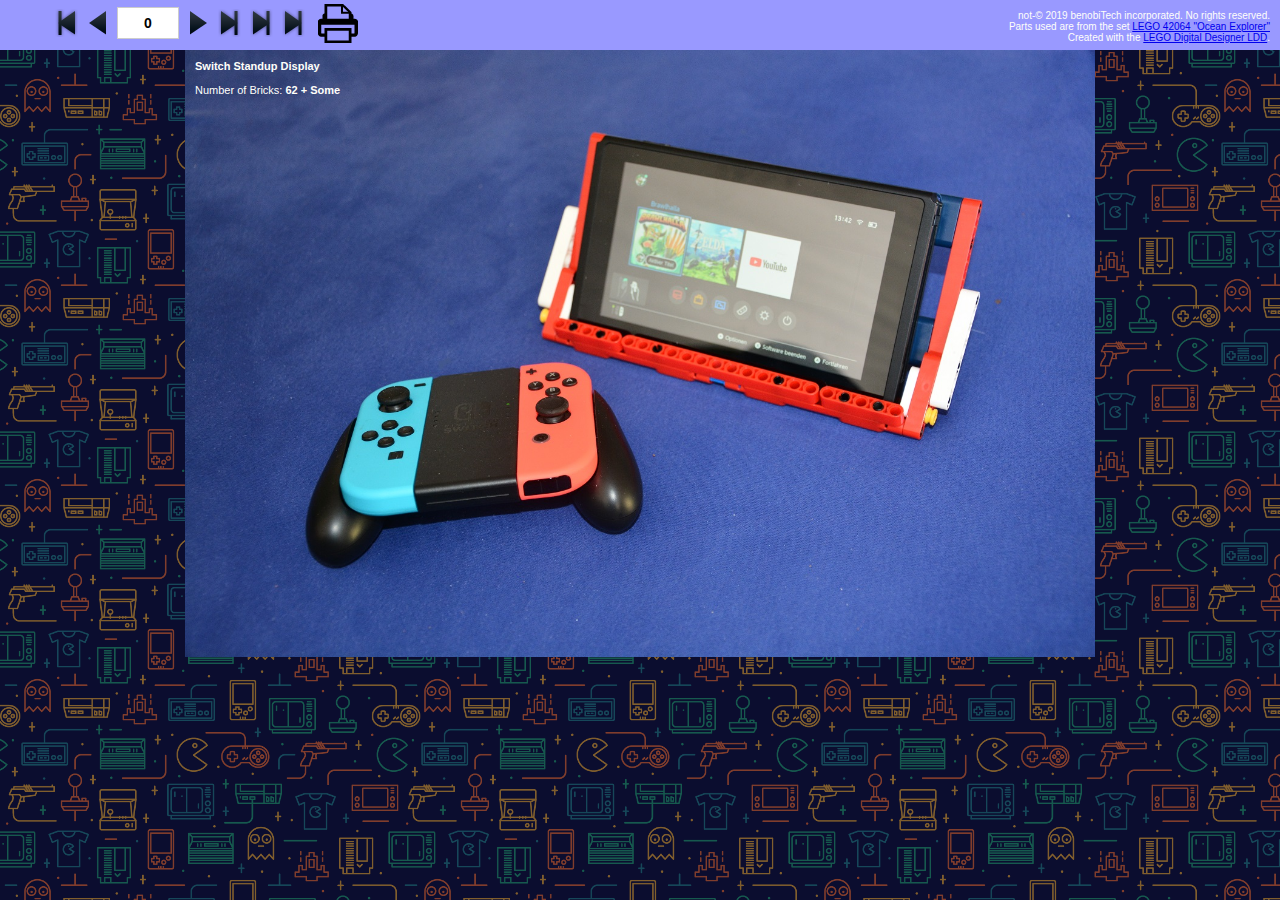
<file: index.htm>
<!DOCTYPE html PUBLIC "-//W3C//DTD XHTML 1.0 Transitional//EN" "http://www.w3.org/TR/xhtml1/DTD/xhtml1-transitional.dtd">
<!-- saved from url=(0014)about:internet -->
<html xmlns="http://www.w3.org/1999/xhtml" xml:lang="en">
	<head>
		<meta http-equiv="content-type" content="text/html; charset=utf-8" />
		<title>Switch LEGO Aufsteller</title>
		
		<style type="text/css">
			html, body
			{
				padding: 0;
				margin: 0;
			}
			
			body
			{
				background-image: url('swaufsteller/Images/background.png');
				background-repeat: repeat;
				color: #FFFFFA;
			}
		
			div
			{
			    font-family:arial,sans-serif; 
			    font-size: 11px;
			   /* color:#000000;*/
			}
			
			.header 
			{
			    width:100%;
			    background-color: #9999FF;
			    height:50px;
			}
            
            .headerPrint
			{
			    display:none;
			}
			
			.footer
			{
			    font-size:10px;
			    text-align:right;
			    width:300px;
				position: absolute;
				top: 10px;
				right: 10px;
			}
			
			.nav
			{
			    text-align:center;
			    width:300px;
				/*border: 1px solid #FFFF00;*/
				position: absolute;
				top: 0px;
				left: 50px;
			}
	
			.step
			{
			    display:none;
			}

			.stepdisplay
			{
			   position: relative;
			   display:block;
			   
			   width: 910px;
			   padding: 0;
			   margin: 0 auto;
			   /* background-color: #FF3333; */
			   background-image: url('swaufsteller/Images/semitransparent.png');
			}
			
			/* preview images have the same width as the stepdisplay. */
			.img_preview
			{
				position: absolute;
				top: 0px;
				left: 0px;
				width: 910px;
				padding: 0;
				margin: 0;
				background-image: url('swaufsteller/Images/semitransparent.png');
			}
			
			.modelParts 
			{ 
			    list-style-type:none; 
			    padding:4px 0px 0px 0px; 
			}
			
			.modelParts ul 
			{ 
			    list-style-type:none; 
			    float:left; 
			    padding:5px 0px 0px 5px; 
			    width:100px; 
			    border:1px dotted gray; 
			    margin:0px;
				background-color: #9999FF;
			   /* background-image: url('swaufsteller/Images/semitransparent.png'); */
			}
			.modelParts ul li 
			{ 
			    padding:0px; 
			    margin:0px 
			}
			.modelParts ul li img 
			{ 
			    padding:0px; 
			    height:64px; 
			    width:64px; 
			    margin-left:15px 
			}
			
			.stepTextTop p 
			{ 
			    margin:0px;
				margin-left: 10px;
				margin-top: 10px;
			    padding:0px;  
			}
			
			.stepText p
			{ 
			    margin:0px; 
			    width:30px; 
			    padding:25px 0px 0px 10px;
				font-weight: bold;
			}
            
            .biElement
            {
                float:left;
                margin:20px;
                width:280px;                
            }
            
            .stepelements
            {
				padding: 0;
				margin: 0;
                width:100%;
			    height:100%;
                overflow:auto;
				background-image: url('swaufsteller/Images/semitransparent.png');
				font-weight: bold;
            }
			
			.stepContent 
			{
				/*background-image: url('swaufsteller/Images/semitransparent.png');*/
			}
			
			#logoImg
			{
				position: absolute;
				top: 8px;
				left: 8px;
			}
	
			.modelName
			{
				position: absolute;
				top: 10px;
				left: 10px;
				float:left;
				width:300px;
				z-index: 100;
			}
		</style>

        <style type="text/css" media="print">
			body
			{
				background-image: none;
				background-color: #FFFFFF;
				color: #000000;
			}
			.stepContent {background-image:none;}
            .nav {display:none;}
			
			.stepdisplay {display:none;}
            
            .stepelements
			{
			    display:none;
			}
            
            .header
			{
			    display:none;
			}
            
            .headerPrint
			{
			    display:block;
			}
			
			.step
			{
			    display:block;
			    width:1024px;
			    height:620px;
			    page-break-after:always;
			}
            
            .biElement
            {
                width:280px;                
            }
            
        </style>

        <script language="javascript" type="text/javascript">
            
            var biCurStep=0;
			var numSteps = 35;
            
            function returnTest(e) {
                var keynum = 0;
                if (window.event) {
                    keynum = e.keyCode
                }
                else if (e.which) {
                    keynum = e.which
                }
                if (keynum == 13) 
                {
                    try {
                        biStep(parseInt(window.document.getElementById('stepNumber').value,10));
                    } 
                    catch(err) {
                        biStep(0);
                    }
                }
            }

            function biStep(step) {

                if (step>numSteps+1) step=numSteps+1;
                if (step<0) step=0;

                for (var i=0;i<numSteps+2;i++) {
                    var id='step_' + i.toString();
                    var cn='stepdisplay';
                    if (i==numSteps+1) {
                        cn='stepelements';
                        id='step_elements';
                    }
                    
                    if (i==step) {
                        window.document.getElementById('step_display').innerHTML=window.document.getElementById(id).innerHTML;
						   window.document.getElementById('step_display').className=cn;
                    }
                }
                window.document.getElementById('stepNumber').value=step.toString();
                biCurStep=step;
            }
        </script>
	</head>
	<body onload="biStep(0)">
        <div class="header"><!--<img id="logoImg" src="swaufsteller/Images/Logo.png" />--></div>
        <div class="headerPrint"><img src="swaufsteller/Images/Header_print.png" /></div>
		
        <div class="stepdisplay" id="step_display"></div>
		
        <div class="step" id="step_0">
            <div style="float:left"><img class="img_preview" src="swaufsteller/Images/preview_1.jpg" /></div>
            <div class="modelName"><span style="font-weight:bold">Switch Standup Display</span><br /><br />Number of Bricks: <span style="font-weight:bold">62 + Some</span></p></div>
            <div style="clear:both"></div>
        </div>

        <div class="step" id="step_1">
            <div class="modelName"><span style="font-weight:bold">Adjustable angle.</span></p></div>
            <div style="float:left"><img class="img_preview" src="swaufsteller/Images/preview_2.jpg" /></div>
            <div style="clear:both"></div>
        </div>

		<div class="step" id="step_2">
            <div class="modelName"><p><span style="font-weight:bold">NEW: Top bar which can be locked to hold the Switch in place even if it is facing downwards. :)</span></p></div>
            <div style="float:left"><img class="img_preview" src="swaufsteller/Images/preview_3.png" /></div>
            <div style="clear:both"></div>
        </div>
		
        <div class="step" id="step_3">
            <div style="float:left">
                <div class="stepTextTop"><p><span style="font-weight:bold">Step 1 of 19</span></p></div>
				<div class="modelParts">
					<ul>
							<li class="stepText"><p>1 x</p></li>
							<li><img height="64" width="64" src="swaufsteller/Brick0.png" /></li>
							<li class="stepText"><p>1 x</p></li>
							<li><img height="64" width="64" src="swaufsteller/Brick1.png" /></li>
							<li class="stepText"><p>2 x</p></li>
							<li><img height="64" width="64" src="swaufsteller/Brick2.png" /></li>
					</ul>
				</div>
            </div>
            <div class="stepContent" style="float:left"><img height="600" width="800" src="swaufsteller/Step1.png" /></div>
            <div style="clear:both"></div>
        </div>			
        <div class="step" id="step_4">
            <div style="float:left">
                <div class="stepTextTop"><p><span style="font-weight:bold">Step 2 of 19</span></p></div>
				<div class="modelParts">
					<ul>
							<li class="stepText"><p>1 x</p></li>
							<li><img height="64" width="64" src="swaufsteller/Brick3.png" /></li>
							<li class="stepText"><p>3 x</p></li>
							<li><img height="64" width="64" src="swaufsteller/Brick2.png" /></li>
					</ul>
				</div>
            </div>
            <div class="stepContent" style="float:left"><img height="600" width="800" src="swaufsteller/Step2.png" /></div>
            <div style="clear:both"></div>
        </div>			
        <div class="step" id="step_5">
            <div style="float:left">
                <div class="stepTextTop"><p><span style="font-weight:bold">Step 3 of 19</span></p></div>
				<div class="modelParts">
					<ul>
							<li class="stepText"><p>1 x</p></li>
							<li><img height="64" width="64" src="swaufsteller/Brick4.png" /></li>
							<li class="stepText"><p>1 x</p></li>
							<li><img height="64" width="64" src="swaufsteller/Brick5.png" /></li>
							<li class="stepText"><p>1 x</p></li>
							<li><img height="64" width="64" src="swaufsteller/Brick2.png" /></li>
					</ul>
				</div>
            </div>
            <div class="stepContent" style="float:left"><img height="600" width="800" src="swaufsteller/Step3.png" /></div>
            <div style="clear:both"></div>
        </div>			
        <div class="step" id="step_6">
            <div style="float:left">
                <div class="stepTextTop"><p><span style="font-weight:bold">Step 4 of 19</span></p></div>
				<div class="modelParts">
					<ul>
							<li class="stepText"><p>1 x</p></li>
							<li><img height="64" width="64" src="swaufsteller/Brick6.png" /></li>
							<li class="stepText"><p>1 x</p></li>
							<li><img height="64" width="64" src="swaufsteller/Brick3.png" /></li>
							<li class="stepText"><p>1 x</p></li>
							<li><img height="64" width="64" src="swaufsteller/Brick2.png" /></li>
							<li class="stepText"><p>1 x</p></li>
							<li><img height="64" width="64" src="swaufsteller/Brick7.png" /></li>
					</ul>
				</div>
            </div>
            <div class="stepContent" style="float:left"><img height="600" width="800" src="swaufsteller/Step4.png" /></div>
            <div style="clear:both"></div>
        </div>			
        <div class="step" id="step_7">
            <div style="float:left">
                <div class="stepTextTop"><p><span style="font-weight:bold">Step 5 of 19</span></p></div>
				<div class="modelParts">
					<ul>
							<li class="stepText"><p>1 x</p></li>
							<li><img height="64" width="64" src="swaufsteller/Brick4.png" /></li>
							<li class="stepText"><p>2 x</p></li>
							<li><img height="64" width="64" src="swaufsteller/Brick2.png" /></li>
							<li class="stepText"><p>1 x</p></li>
							<li><img height="64" width="64" src="swaufsteller/Brick8.png" /></li>
					</ul>
				</div>
            </div>
            <div class="stepContent" style="float:left"><img height="600" width="800" src="swaufsteller/Step5.png" /></div>
            <div style="clear:both"></div>
        </div>
        <div class="step" id="step_8">
            <div style="float:left">
                <div class="stepTextTop"><p><span style="font-weight:bold">Step 6 of 19</span></p></div>
				<div class="modelParts">
					<ul>
							<li class="stepText"><p>1 x</p></li>
							<li><img height="64" width="64" src="swaufsteller/Brick2.png" /></li>
							<li class="stepText"><p>3 x</p></li>
							<li><img height="64" width="64" src="swaufsteller/Brick9.png" /></li>

					</ul>
				</div>
            </div>
            <div class="stepContent" style="float:left"><img height="600" width="800" src="swaufsteller/Step6.png" /></div>
            <div style="clear:both"></div>
        </div>			
        <div class="step" id="step_9">
            <div style="float:left">
                <div class="stepTextTop"><p><span style="font-weight:bold">Step 7 of 19</span></p></div>
				<div class="modelParts">
					<ul>
							<li class="stepText"><p>2 x</p></li>
							<li><img height="64" width="64" src="swaufsteller/Brick2.png" /></li>
							<li class="stepText"><p>1 x</p></li>
							<li><img height="64" width="64" src="swaufsteller/Brick9.png" /></li>
							<li class="stepText"><p>1 x</p></li>
							<li><img height="64" width="64" src="swaufsteller/Brick8.png" /></li>
					</ul>
				</div>
            </div>
            <div class="stepContent" style="float:left"><img height="600" width="800" src="swaufsteller/Step7.png" /></div>
            <div style="clear:both"></div>
        </div>			
        <div class="step" id="step_10">
            <div style="float:left">
                <div class="stepTextTop"><p><span style="font-weight:bold">Step 8 of 19</span></p></div>
				<div class="modelParts">
					<ul>
							<li class="stepText"><p>2 x</p></li>
							<li><img height="64" width="64" src="swaufsteller/Brick9.png" /></li>
					</ul>
				</div>
            </div>
            <div class="stepContent" style="float:left"><img height="600" width="800" src="swaufsteller/Step8.png" /></div>
            <div style="clear:both"></div>
        </div>			
        <div class="step" id="step_11">
            <div style="float:left">
                <div class="stepTextTop"><p><span style="font-weight:bold">Step 9 of 19</span></p></div>
				<div class="modelParts">
					<ul>
							<li class="stepText"><p>1 x</p></li>
							<li><img height="64" width="64" src="swaufsteller/Brick1.png" /></li>
							<li class="stepText"><p>1 x</p></li>
							<li><img height="64" width="64" src="swaufsteller/Brick2.png" /></li>
					</ul>
				</div>
            </div>
            <div class="stepContent" style="float:left"><img height="600" width="800" src="swaufsteller/Step9.png" /></div>
            <div style="clear:both"></div>
        </div>			
        <div class="step" id="step_12">
            <div style="float:left">
                <div class="stepTextTop"><p><span style="font-weight:bold">Step 10 of 19</span></p></div>
				<div class="modelParts">
					<ul>
							<li class="stepText"><p>1 x</p></li>
							<li><img height="64" width="64" src="swaufsteller/Brick0.png" /></li>
							<li class="stepText"><p>2 x</p></li>
							<li><img height="64" width="64" src="swaufsteller/Brick2.png" /></li>
					</ul>
				</div>
            </div>
            <div class="stepContent" style="float:left"><img height="600" width="800" src="swaufsteller/Step10.png" /></div>
            <div style="clear:both"></div>
        </div>			
        <div class="step" id="step_13">
            <div style="float:left">
                <div class="stepTextTop"><p><span style="font-weight:bold">Step 11 of 19</span></p></div>
				<div class="modelParts">
					<ul>
							<li class="stepText"><p>2 x</p></li>
							<li><img height="64" width="64" src="swaufsteller/Brick1.png" /></li>
							<li class="stepText"><p>2 x</p></li>
							<li><img height="64" width="64" src="swaufsteller/Brick2.png" /></li>
					</ul>
				</div>
            </div>
            <div class="stepContent" style="float:left"><img height="600" width="800" src="swaufsteller/Step11.png" /></div>
            <div style="clear:both"></div>
        </div>			
        <div class="step" id="step_14">
            <div style="float:left">
                <div class="stepTextTop"><p><span style="font-weight:bold">Step 12 of 19</span></p></div>
            </div>
            <div class="stepContent" style="float:left"><img height="600" width="800" src="swaufsteller/Step12.png" /></div>
            <div style="clear:both"></div>
        </div>			
        <div class="step" id="step_15">
            <div style="float:left">
                <div class="stepTextTop"><p><span style="font-weight:bold">Step 13 of 19</span></p></div>
				<div class="modelParts">
					<ul>
							<li class="stepText"><p>1 x</p></li>
							<li><img height="64" width="64" src="swaufsteller/Brick7.png" /></li>
					</ul>
				</div>
            </div>
            <div class="stepContent" style="float:left"><img height="600" width="800" src="swaufsteller/Step13.png" /></div>
            <div style="clear:both"></div>
        </div>			
        <div class="step" id="step_16">
            <div style="float:left">
                <div class="stepTextTop"><p><span style="font-weight:bold">Step 14 of 19</span></p></div>
				<div class="modelParts">
					<ul>
							<li class="stepText"><p>1 x</p></li>
							<li><img height="64" width="64" src="swaufsteller/Brick1.png" /></li>
							<li class="stepText"><p>2 x</p></li>
							<li><img height="64" width="64" src="swaufsteller/Brick2.png" /></li>
							<li class="stepText"><p>1 x</p></li>
							<li><img height="64" width="64" src="swaufsteller/Brick8.png" /></li>
					</ul>
				</div>
            </div>
            <div class="stepContent" style="float:left"><img height="600" width="800" src="swaufsteller/Step14.png" /></div>
            <div style="clear:both"></div>
        </div>			
        <div class="step" id="step_17">
            <div style="float:left">
                <div class="stepTextTop"><p><span style="font-weight:bold">Step 15 of 19</span></p></div>
				<div class="modelParts">
					<ul>
							<li class="stepText"><p>3 x</p></li>
							<li><img height="64" width="64" src="swaufsteller/Brick2.png" /></li>
							<li class="stepText"><p>1 x</p></li>
							<li><img height="64" width="64" src="swaufsteller/Brick8.png" /></li>
					</ul>
				</div>
            </div>
            <div class="stepContent" style="float:left"><img height="600" width="800" src="swaufsteller/Step15.png" /></div>
            <div style="clear:both"></div>
        </div>			
        <div class="step" id="step_18">
            <div style="float:left">
                <div class="stepTextTop"><p><span style="font-weight:bold">Step 16 of 19</span></p></div>
				<div class="modelParts">
					<ul>
							<li class="stepText"><p>1 x</p></li>
							<li><img height="64" width="64" src="swaufsteller/Brick1.png" /></li>
							<li class="stepText"><p>3 x</p></li>
							<li><img height="64" width="64" src="swaufsteller/Brick2.png" /></li>
					</ul>
				</div>
            </div>
            <div class="stepContent" style="float:left"><img height="600" width="800" src="swaufsteller/Step16.png" /></div>
            <div style="clear:both"></div>
        </div>			
        <div class="step" id="step_19">
            <div style="float:left">
                <div class="stepTextTop"><p><span style="font-weight:bold">Step 17 of 19</span></p></div>
				<div class="modelParts">
					<ul>
							<li class="stepText"><p>2 x</p></li>
							<li><img height="64" width="64" src="swaufsteller/Brick4.png" /></li>
							<li class="stepText"><p>1 x</p></li>
							<li><img height="64" width="64" src="swaufsteller/Brick5.png" /></li>
							<li class="stepText"><p>1 x</p></li>
							<li><img height="64" width="64" src="swaufsteller/Brick2.png" /></li>
					</ul>
				</div>
            </div>
            <div class="stepContent" style="float:left"><img height="600" width="800" src="swaufsteller/Step17.png" /></div>
            <div style="clear:both"></div>
        </div>			
        <div class="step" id="step_20">
            <div style="float:left">
                <div class="stepTextTop"><p><span style="font-weight:bold">Step 18 of 19</span></p></div>
				<div class="modelParts">
					<ul>
							<li class="stepText"><p>1 x</p></li>
							<li><img height="64" width="64" src="swaufsteller/Brick3.png" /></li>
							<li class="stepText"><p>3 x</p></li>
							<li><img height="64" width="64" src="swaufsteller/Brick2.png" /></li>
					</ul>
				</div>
            </div>
            <div class="stepContent" style="float:left"><img height="600" width="800" src="swaufsteller/Step18.png" /></div>
            <div style="clear:both"></div>
        </div>			
        <div class="step" id="step_21">
            <div style="float:left">
                <div class="stepTextTop"><p><span style="font-weight:bold">Step 19 of 19</span></p></div>
				<div class="modelParts">
					<ul>
							<li class="stepText"><p>1 x</p></li>
							<li><img height="64" width="64" src="swaufsteller/Brick0.png" /></li>
							<li class="stepText"><p>1 x</p></li>
							<li><img height="64" width="64" src="swaufsteller/Brick6.png" /></li>
							<li class="stepText"><p>1 x</p></li>
							<li><img height="64" width="64" src="swaufsteller/Brick3.png" /></li>
					</ul>
				</div>
            </div>
            <div class="stepContent" style="float:left"><img height="600" width="800" src="swaufsteller/Step19.png" /></div>
            <div style="clear:both"></div>
        </div>
		
		
		<!-- TOP PANEL -->
		
        <div class="step" id="step_22">
            <div style="float:left">
                <div class="stepTextTop"><p><span style="font-weight:bold">Step 1 of 14</span></p></div>
				<div class="modelParts">
					<ul>
							<li class="stepText"><p>1 x</p></li>
							<li><img height="64" width="64" src="swtop/Brick1.png" /></li>

					</ul>
				</div>
            </div>
            <div style="float:left"><img height="600" width="800" src="swtop/Step2.png" /></div>
            <div style="clear:both"></div>
        </div>			
        <div class="step" id="step_23">
            <div style="float:left">
                <div class="stepTextTop"><p><span style="font-weight:bold">Step 2 of 14</span></p></div>
				<div class="modelParts">
					<ul>
							<li class="stepText"><p>1 x</p></li>
							<li><img height="64" width="64" src="swtop/Brick0.png" /></li>
							<li class="stepText"><p>1 x</p></li>
							<li><img height="64" width="64" src="swtop/Brick2.png" /></li>
							<li class="stepText"><p>2 x</p></li>
							<li><img height="64" width="64" src="swtop/Brick3.png" /></li>

					</ul>
				</div>
            </div>
            <div style="float:left"><img height="600" width="800" src="swtop/Step3.png" /></div>
            <div style="clear:both"></div>
        </div>			
        <div class="step" id="step_24">
            <div style="float:left">
                <div class="stepTextTop"><p><span style="font-weight:bold">Step 3 of 14</span></p></div>
				<div class="modelParts">
					<ul>
							<li class="stepText"><p>1 x</p></li>
							<li><img height="64" width="64" src="swtop/Brick4.png" /></li>
							<li class="stepText"><p>1 x</p></li>
							<li><img height="64" width="64" src="swtop/Brick0.png" /></li>

					</ul>
				</div>
            </div>
            <div style="float:left"><img height="600" width="800" src="swtop/Step4.png" /></div>
            <div style="clear:both"></div>
        </div>			
        <div class="step" id="step_25">
            <div style="float:left">
                <div class="stepTextTop"><p><span style="font-weight:bold">Step 4 of 14</span></p></div>
				<div class="modelParts">
					<ul>
							<li class="stepText"><p>1 x</p></li>
							<li><img height="64" width="64" src="swtop/Brick0.png" /></li>

					</ul>
				</div>
            </div>
            <div style="float:left"><img height="600" width="800" src="swtop/Step5.png" /></div>
            <div style="clear:both"></div>
        </div>			
        <div class="step" id="step_26">
            <div style="float:left">
                <div class="stepTextTop"><p><span style="font-weight:bold">Step 5 of 14</span></p></div>
				<div class="modelParts">
					<ul>
							<li class="stepText"><p>1 x</p></li>
							<li><img height="64" width="64" src="swtop/Brick5.png" /></li>
							<li class="stepText"><p>1 x</p></li>
							<li><img height="64" width="64" src="swtop/Brick6.png" /></li>
							<li class="stepText"><p>1 x</p></li>
							<li><img height="64" width="64" src="swtop/Brick7.png" /></li>
							<li class="stepText"><p>1 x</p></li>
							<li><img height="64" width="64" src="swtop/Brick8.png" /></li>

					</ul>
				</div>
            </div>
            <div style="float:left"><img height="600" width="800" src="swtop/Step6.png" /></div>
            <div style="clear:both"></div>
        </div>			
        <div class="step" id="step_27">
            <div style="float:left">
                <div class="stepTextTop"><p><span style="font-weight:bold">Step 6 of 14</span></p></div>
				<div class="modelParts">
					<ul>
							<li class="stepText"><p>1 x</p></li>
							<li><img height="64" width="64" src="swtop/Brick6.png" /></li>
							<li class="stepText"><p>1 x</p></li>
							<li><img height="64" width="64" src="swtop/Brick8.png" /></li>

					</ul>
				</div>
            </div>
            <div style="float:left"><img height="600" width="800" src="swtop/Step7.png" /></div>
            <div style="clear:both"></div>6
        </div>			
        <div class="step" id="step_28">
            <div style="float:left">
                <div class="stepTextTop"><p><span style="font-weight:bold">Step 7 of 14</span></p></div>
				<div class="modelParts">
					<ul>
							<li class="stepText"><p>2 x</p></li>
							<li><img height="64" width="64" src="swtop/Brick9.png" /></li>
							<li class="stepText"><p>2 x</p></li>
							<li><img height="64" width="64" src="swtop/Brick7.png" /></li>

					</ul>
				</div>
            </div>
            <div style="float:left"><img height="600" width="800" src="swtop/Step8.png" /></div>
            <div style="clear:both"></div>
        </div>			
        <div class="step" id="step_29">
            <div style="float:left">
                <div class="stepTextTop"><p><span style="font-weight:bold">Step 8 of 14</span></p></div>
				<div class="modelParts">
					<ul>
							<li class="stepText"><p>2 x</p></li>
							<li><img height="64" width="64" src="swtop/Brick9.png" /></li>
							<li class="stepText"><p>1 x</p></li>
							<li><img height="64" width="64" src="swtop/Brick7.png" /></li>
							<li class="stepText"><p>1 x</p></li>
							<li><img height="64" width="64" src="swtop/Brick10.png" /></li>

					</ul>
				</div>
            </div>
            <div style="float:left"><img height="600" width="800" src="swtop/Step9.png" /></div>
            <div style="clear:both"></div>
        </div>			
        <div class="step" id="step_30">
            <div style="float:left">
                <div class="stepTextTop"><p><span style="font-weight:bold">Step 9 of 14</span></p></div>
            </div>
            <div style="float:left"><img height="600" width="800" src="swtop/Step10.png" /></div>
            <div style="clear:both"></div>
        </div>			
        <div class="step" id="step_31">
            <div style="float:left">
                <div class="stepTextTop"><p><span style="font-weight:bold">Step 10 of 14</span></p></div>
				<div class="modelParts">
					<ul>
							<li class="stepText"><p>1 x</p></li>
							<li><img height="64" width="64" src="swtop/Brick1.png" /></li>

					</ul>
				</div>
            </div>
            <div style="float:left"><img height="600" width="800" src="swtop/Step11.png" /></div>
            <div style="clear:both"></div>
        </div>			
        <div class="step" id="step_32">
            <div style="float:left">
                <div class="stepTextTop"><p><span style="font-weight:bold">Step 11 of 14</span></p></div>
				<div class="modelParts">
					<ul>
							<li class="stepText"><p>1 x</p></li>
							<li><img height="64" width="64" src="swtop/Brick0.png" /></li>
							<li class="stepText"><p>1 x</p></li>
							<li><img height="64" width="64" src="swtop/Brick2.png" /></li>
							<li class="stepText"><p>2 x</p></li>
							<li><img height="64" width="64" src="swtop/Brick3.png" /></li>

					</ul>
				</div>
            </div>
            <div style="float:left"><img height="600" width="800" src="swtop/Step12.png" /></div>
            <div style="clear:both"></div>
        </div>			
        <div class="step" id="step_33">
            <div style="float:left">
                <div class="stepTextTop"><p><span style="font-weight:bold">Step 12 of 14</span></p></div>
				<div class="modelParts">
					<ul>
							<li class="stepText"><p>1 x</p></li>
							<li><img height="64" width="64" src="swtop/Brick4.png" /></li>
							<li class="stepText"><p>2 x</p></li>
							<li><img height="64" width="64" src="swtop/Brick0.png" /></li>

					</ul>
				</div>
            </div>
            <div style="float:left"><img height="600" width="800" src="swtop/Step13.png" /></div>
            <div style="clear:both"></div>
        </div>			
        <div class="step" id="step_34">
            <div style="float:left">
                <div class="stepTextTop"><p><span style="font-weight:bold">Step 13 of 14</span></p></div>
            </div>
            <div style="float:left"><img height="600" width="800" src="swtop/Step14.png" /></div>
            <div style="clear:both"></div>
        </div>

		<div class="step" id="step_35">
            <div style="float:left">
                <div class="stepTextTop"><p><span style="font-weight:bold">Step 14 of 14</span></p></div>
            </div>
            <div style="float:left"><img height="600" width="800" src="swtop/Step15.png" /></div>
            <div style="clear:both"></div>
        </div>
		
        <div class="step" id="step_elements">
            	<div class="biElement">
                    <table border="0">
                        <tr style="vertical-align:middle">
					        <td>4&nbsp;x</td>
					        <td><img height="64" width="64" src="swaufsteller/Brick4.png" /></td>
					        <td></td>
					        <td>TECHNIC 5M BEAM - Klares Rot</td>
				        </tr>
                    </table>
                </div>
				
				<div class="biElement">
                    <table border="0">
                        <tr style="vertical-align:middle">
					        <td>2&nbsp;x</td>
					        <td><img height="64" width="64" src="swtop/Brick4.png" /></td>
					        <td></td>
					        <td>TECHNIC 5M BEAM - Weiss</td>
				        </tr>
                    </table>
                </div>
                
				<div class="biElement">
                    <table border="0">
                        <tr style="vertical-align:middle">
					        <td>3&nbsp;x</td>
					        <td><img height="64" width="64" src="swaufsteller/Brick0.png" /></td>
					        <td></td>
					        <td>TECHNIC 7M BEAM - Weiss</td>
				        </tr>
                    </table>
                </div>
                
				<div class="biElement">
                    <table border="0">
                        <tr style="vertical-align:middle">
					        <td>6&nbsp;x</td>
					        <td><img height="64" width="64" src="swaufsteller/Brick1.png" /></td>
					        <td></td>
					        <td>TECHNIC 13M BEAM - Klares Rot</td>
				        </tr>
                    </table>
                </div>
                
				<div class="biElement">
                    <table border="0">
                        <tr style="vertical-align:middle">
					        <td>1&nbsp;x</td>
					        <td><img height="64" width="64" src="swtop/Brick5.png" /></td>
					        <td></td>
					        <td>TECHNIC ANG. BEAM 4X2 90 DEG - Weiss</td>
				        </tr>
                    </table>
                </div>
				
				<div class="biElement">
                    <table border="0">
                        <tr style="vertical-align:middle">
					        <td>2&nbsp;x</td>
					        <td><img height="64" width="64" src="swaufsteller/Brick5.png" /></td>
					        <td></td>
					        <td>TECHNIC LEVER 3M - Weiss</td>
				        </tr>
                    </table>
                </div>
                
				<div class="biElement">
                    <table border="0">
                        <tr style="vertical-align:middle">
					        <td>2&nbsp;x</td>
					        <td><img height="64" width="64" src="swaufsteller/Brick6.png" /></td>
					        <td></td>
					        <td>1/2 BUSH - Klares Gelb</td>
				        </tr>
                    </table>
                </div>
                
				<div class="biElement">
                    <table border="0">
                        <tr style="vertical-align:middle">
					        <td>4&nbsp;x</td>
					        <td><img height="64" width="64" src="swaufsteller/Brick3.png" /></td>
					        <td></td>
					        <td>2M CROSS AXLE W. GROOVE - Klares Rot</td>
				        </tr>
                    </table>
                </div>
				
				<div class="biElement">
                    <table border="0">
                        <tr style="vertical-align:middle">
					        <td>2&nbsp;x</td>
					        <td><img height="64" width="64" src="swtop/Brick2.png" /></td>
					        <td></td>
					        <td>CROSS AXLE 3M - Mittel Steingrau</td>
				        </tr>
                    </table>
                </div>
				
				<div class="biElement">
                    <table border="0">
                        <tr style="vertical-align:middle">
					        <td>1&nbsp;x</td>
					        <td><img height="64" width="64" src="swtop/Brick10.png" /></td>
					        <td></td>
					        <td>CROSS AXLE 9M - Mittel Steingrau</td>
				        </tr>
                    </table>
                </div>
 
				<div class="biElement">
                    <table border="0">
                        <tr style="vertical-align:middle">
					        <td>4&nbsp;x</td>
					        <td><img height="64" width="64" src="swtop/Brick9.png" /></td>
					        <td></td>
					        <td>BUSH FOR CROSS AXLE - Klares Rot</td>
				        </tr>
                    </table>
                </div>
				
				<div class="biElement">
                    <table border="0">
                        <tr style="vertical-align:middle">
					        <td>4&nbsp;x</td>
					        <td><img height="64" width="64" src="swtop/Brick7.png" /></td>
					        <td></td>
					        <td>SINGLE BUSH 2M Ø4,9 - Dunkel Steingrau</td>
				        </tr>
                    </table>
                </div>
				
				<div class="biElement">
                    <table border="0">
                        <tr style="vertical-align:middle">
					        <td>4&nbsp;x</td>
					        <td><img height="64" width="64" src="swtop/Brick3.png" /></td>
					        <td></td>
					        <td>CROSS BLOCK 90° - Klares Rot</td>
				        </tr>
                    </table>
                </div>
				
				<div class="biElement">
                    <table border="0">
                        <tr style="vertical-align:middle">
					        <td>2&nbsp;x</td>
					        <td><img height="64" width="64" src="swtop/Brick1.png" /></td>
					        <td></td>
					        <td>CROSS BLOCK 3X2 - Mittel Steingrau</td>
				        </tr>
                    </table>
                </div>
 
				<div class="biElement">
                    <table border="0">
                        <tr style="vertical-align:middle">
					        <td>35&nbsp;x</td>
					        <td><img height="64" width="64" src="swaufsteller/Brick2.png" /></td>
					        <td></td>
					        <td>CONNECTOR PEG W. FRICTION - Schwarz</td>
				        </tr>
                    </table>
                </div>
                
				<div class="biElement">
                    <table border="0">
                        <tr style="vertical-align:middle">
					        <td>8&nbsp;x</td>
					        <td><img height="64" width="64" src="swaufsteller/Brick9.png" /></td>
					        <td></td>
					        <td>CONNECTOR PEG W. FRICTION 3M - Klares Blau</td>
				        </tr>
                    </table>
                </div>
                
				<div class="biElement">
                    <table border="0">
                        <tr style="vertical-align:middle">
					        <td>4&nbsp;x</td>
					        <td><img height="64" width="64" src="swaufsteller/Brick8.png" /></td>
					        <td></td>
					        <td>FLAT PANEL 3X11M - Blau Erdfarbe</td>
				        </tr>
                    </table>
                </div>
                
				<div class="biElement">
                    <table border="0">
                        <tr style="vertical-align:middle">
					        <td>4&nbsp;x</td>
					        <td><img height="64" width="64" src="swaufsteller/Brick7.png" /></td>
					        <td></td>
					        <td>BOWED PANEL 3X11X2 Ø4,85 (X19) - Klares Rot</td>
				        </tr>
                    </table>
                </div>
                
            <div style="clear:both"></div>
        </div>

        <div id="nav"  class="nav">
            <table style="margin:0 auto" border="0">
                <tr>
                    <td><a onclick="biStep(0);" href="#"><img border="0" alt="First" src="swaufsteller/Images/Arrow_First.png" /></a></td>
                    <td><a onclick="biStep(biCurStep-1);" href="#"><img border="0" alt="First" src="swaufsteller/Images/Arrow_Backward.png" /></a></td>
                    <td><input id="stepNumber" onkeydown="returnTest(window.event)" type="text" style="text-align:center;width:56px;height:28px;border:1px solid #cccccc;font-size:14px;font-weight:bold" /></td>
                    <td><a onclick="biStep(biCurStep+1);" href="#"><img border="0" alt="First" src="swaufsteller/Images/Arrow_Forward.png" /></a></td>
                    <td><a onclick="biStep(21);" href="#"><img border="0" alt="First" src="swaufsteller/Images/Arrow_Last.png" /></a></td>
                    <td><a onclick="biStep(35);" href="#"><img border="0" alt="First" src="swaufsteller/Images/Arrow_Last.png" /></a></td>
                    <td><a onclick="biStep(35+1);" href="#"><img border="0" alt="First" src="swaufsteller/Images/Arrow_Last.png" /></a></td>
                    <td style="width:40px">&nbsp;</td>
                    <td><a onclick="window.print();return false;" href="#"><img border="0" alt="Print" src="swaufsteller/Images/PrintIcon.png" /></a></td>
                </tr>
            </table>
        </div> 
		<div class="footer">
			not-© 2019 benobiTech incorporated. No rights reserved.<br />
			Parts used are from the set <a href="https://shop.lego.com/de-CH/product/Forschungsschiff-42064">LEGO 42064 "Ocean Explorer"</a><br />
			Created with the <a href="https://www.lego.com/de-de/ldd/download">LEGO Digital Designer LDD</a>.
		</div>
	</body>
</html>
</file>
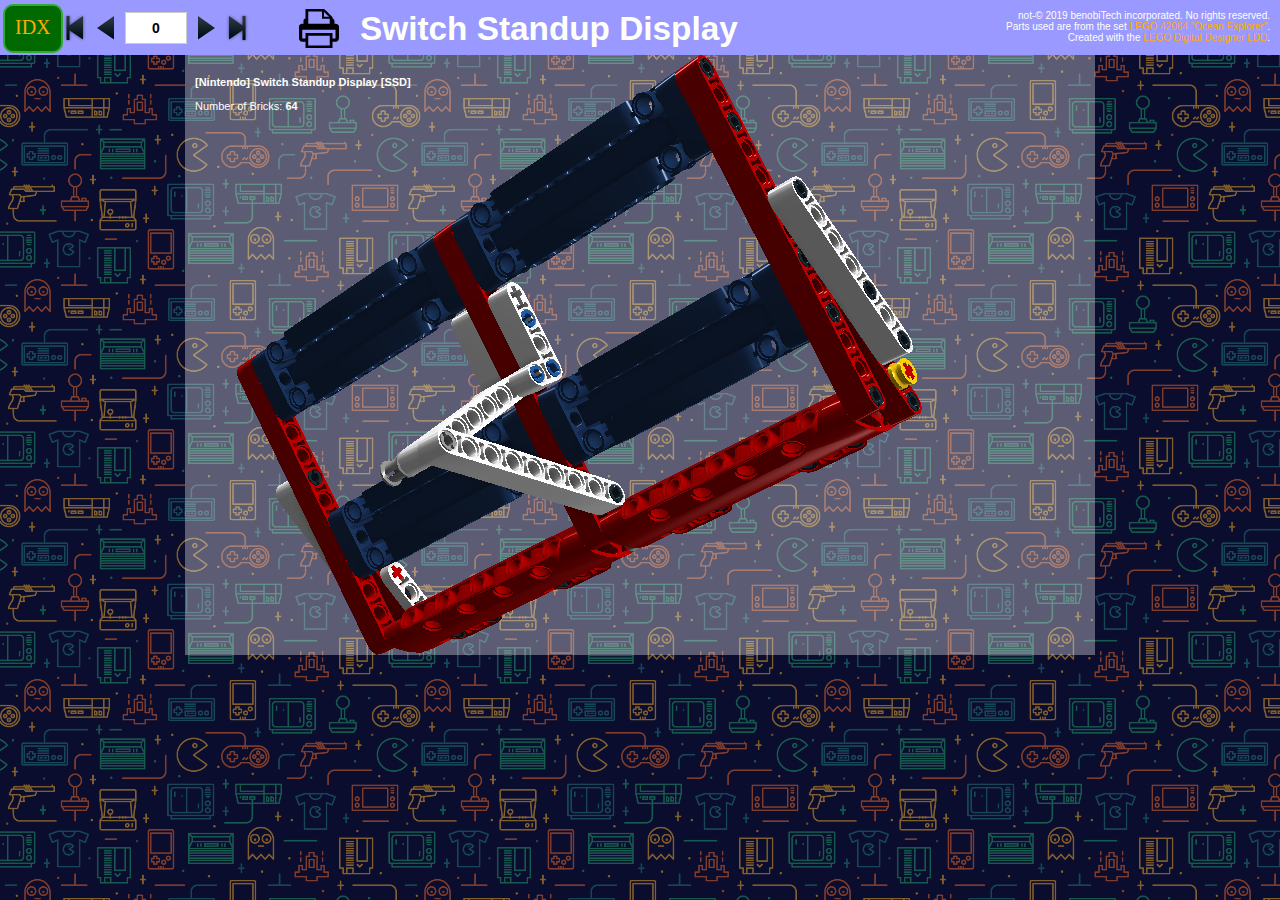
<file: aufsteller.html>
<!DOCTYPE html PUBLIC "-//W3C//DTD XHTML 1.0 Transitional//EN" "http://www.w3.org/TR/xhtml1/DTD/xhtml1-transitional.dtd">
<!-- saved from url=(0014)about:internet -->
<html xmlns="http://www.w3.org/1999/xhtml" xml:lang="en">
	<head>
		<meta http-equiv="content-type" content="text/html; charset=utf-8" />
		<title>Lego Digital Designer</title>
		
		<link rel="stylesheet" type="text/css" href="css.css">

        <script language="javascript" type="text/javascript">
            
            var biCurStep=0;
            
            function returnTest(e) {
                var keynum = 0;
                if (window.event) {
                    keynum = e.keyCode
                }
                else if (e.which) {
                    keynum = e.which
                }
                if (keynum == 13) 
                {
                    try {
                        biStep(parseInt(window.document.getElementById('stepNumber').value,10));
                    } 
                    catch(err) {
                        biStep(0);
                    }
                }
            }

            function biStep(step) {

                if (step>20+1) step=20+1;
                if (step<0) step=0;

                for (var i=0;i<20+2;i++) {
                    var id='step_' + i.toString();
                    var cn='stepdisplay';
                    if (i==20+1) {
                        cn='stepelements';
                        id='step_elements';
                    }
                    
                    if (i==step) {
                        window.document.getElementById('step_display').innerHTML=window.document.getElementById(id).innerHTML;
						   window.document.getElementById('step_display').className=cn;
                    }
                }
                window.document.getElementById('stepNumber').value=step.toString();
                biCurStep=step;
            }
        </script>
	</head>
	<body onload="biStep(0)">
        <div class="header"><!-- <img id="logoImg" src="images/Logo.png" /> -->Switch Standup Display</div>
        <div class="headerPrint"><img src="images/Header_print.png" /></div>
		<a href="index.htm" id="indexButton" class="btn">IDX</a>
		<div class="stepdisplay" id="step_display"></div>

        <div class="step" id="step_0">
            <div class="modelName"><p><span style="font-weight:bold">[Nintendo] Switch Standup Display [SSD]</span><br /><br />Number of Bricks: <span style="font-weight:bold">64</span></p></div>
            <div style="float:left"><img height="600" width="800" src="swaufsteller/Step20.png" /></div>
            <div style="clear:both"></div>
        </div>

        <div class="step" id="step_1">
            <div style="float:left">
                <div class="stepTextTop"><p><span style="font-weight:bold">Step 1 of 20</span></p></div>
				<div class="modelParts">
					<ul>
							<li class="stepText"><p>1 x</p></li>
							<li><img height="64" width="64" src="swaufsteller/Brick0.png" /></li>
							<li class="stepText"><p>1 x</p></li>
							<li><img height="64" width="64" src="swaufsteller/Brick1.png" /></li>

					</ul>
				</div>
            </div>
            <div style="float:left"><img height="600" width="800" src="swaufsteller/Step1.png" /></div>
            <div style="clear:both"></div>
        </div>			
        <div class="step" id="step_2">
            <div style="float:left">
                <div class="stepTextTop"><p><span style="font-weight:bold">Step 2 of 20</span></p></div>
				<div class="modelParts">
					<ul>
							<li class="stepText"><p>1 x</p></li>
							<li><img height="64" width="64" src="swaufsteller/Brick2.png" /></li>
							<li class="stepText"><p>1 x</p></li>
							<li><img height="64" width="64" src="swaufsteller/Brick3.png" /></li>
							<li class="stepText"><p>2 x</p></li>
							<li><img height="64" width="64" src="swaufsteller/Brick4.png" /></li>

					</ul>
				</div>
            </div>
            <div style="float:left"><img height="600" width="800" src="swaufsteller/Step2.png" /></div>
            <div style="clear:both"></div>
        </div>			
        <div class="step" id="step_3">
            <div style="float:left">
                <div class="stepTextTop"><p><span style="font-weight:bold">Step 3 of 20</span></p></div>
				<div class="modelParts">
					<ul>
							<li class="stepText"><p>3 x</p></li>
							<li><img height="64" width="64" src="swaufsteller/Brick4.png" /></li>
							<li class="stepText"><p>1 x</p></li>
							<li><img height="64" width="64" src="swaufsteller/Brick5.png" /></li>

					</ul>
				</div>
            </div>
            <div style="float:left"><img height="600" width="800" src="swaufsteller/Step3.png" /></div>
            <div style="clear:both"></div>
        </div>			
        <div class="step" id="step_4">
            <div style="float:left">
                <div class="stepTextTop"><p><span style="font-weight:bold">Step 4 of 20</span></p></div>
				<div class="modelParts">
					<ul>
							<li class="stepText"><p>3 x</p></li>
							<li><img height="64" width="64" src="swaufsteller/Brick1.png" /></li>
							<li class="stepText"><p>1 x</p></li>
							<li><img height="64" width="64" src="swaufsteller/Brick6.png" /></li>

					</ul>
				</div>
            </div>
            <div style="float:left"><img height="600" width="800" src="swaufsteller/Step4.png" /></div>
            <div style="clear:both"></div>
        </div>			
        <div class="step" id="step_5">
            <div style="float:left">
                <div class="stepTextTop"><p><span style="font-weight:bold">Step 5 of 20</span></p></div>
				<div class="modelParts">
					<ul>
							<li class="stepText"><p>1 x</p></li>
							<li><img height="64" width="64" src="swaufsteller/Brick1.png" /></li>
							<li class="stepText"><p>2 x</p></li>
							<li><img height="64" width="64" src="swaufsteller/Brick4.png" /></li>
							<li class="stepText"><p>1 x</p></li>
							<li><img height="64" width="64" src="swaufsteller/Brick5.png" /></li>

					</ul>
				</div>
            </div>
            <div style="float:left"><img height="600" width="800" src="swaufsteller/Step5.png" /></div>
            <div style="clear:both"></div>
        </div>			
        <div class="step" id="step_6">
            <div style="float:left">
                <div class="stepTextTop"><p><span style="font-weight:bold">Step 6 of 20</span></p></div>
				<div class="modelParts">
					<ul>
							<li class="stepText"><p>1 x</p></li>
							<li><img height="64" width="64" src="swaufsteller/Brick3.png" /></li>
							<li class="stepText"><p>3 x</p></li>
							<li><img height="64" width="64" src="swaufsteller/Brick1.png" /></li>

					</ul>
				</div>
            </div>
            <div style="float:left"><img height="600" width="800" src="swaufsteller/Step6.png" /></div>
            <div style="clear:both"></div>
        </div>			
        <div class="step" id="step_7">
            <div style="float:left">
                <div class="stepTextTop"><p><span style="font-weight:bold">Step 7 of 20</span></p></div>
				<div class="modelParts">
					<ul>
							<li class="stepText"><p>1 x</p></li>
							<li><img height="64" width="64" src="swaufsteller/Brick7.png" /></li>
							<li class="stepText"><p>3 x</p></li>
							<li><img height="64" width="64" src="swaufsteller/Brick1.png" /></li>

					</ul>
				</div>
            </div>
            <div style="float:left"><img height="600" width="800" src="swaufsteller/Step7.png" /></div>
            <div style="clear:both"></div>
        </div>			
        <div class="step" id="step_8">
            <div style="float:left">
                <div class="stepTextTop"><p><span style="font-weight:bold">Step 8 of 20</span></p></div>
				<div class="modelParts">
					<ul>
							<li class="stepText"><p>1 x</p></li>
							<li><img height="64" width="64" src="swaufsteller/Brick8.png" /></li>
							<li class="stepText"><p>1 x</p></li>
							<li><img height="64" width="64" src="swaufsteller/Brick1.png" /></li>

					</ul>
				</div>
            </div>
            <div style="float:left"><img height="600" width="800" src="swaufsteller/Step8.png" /></div>
            <div style="clear:both"></div>
        </div>			
        <div class="step" id="step_9">
            <div style="float:left">
                <div class="stepTextTop"><p><span style="font-weight:bold">Step 9 of 20</span></p></div>
				<div class="modelParts">
					<ul>
							<li class="stepText"><p>1 x</p></li>
							<li><img height="64" width="64" src="swaufsteller/Brick9.png" /></li>
							<li class="stepText"><p>1 x</p></li>
							<li><img height="64" width="64" src="swaufsteller/Brick10.png" /></li>

					</ul>
				</div>
            </div>
            <div style="float:left"><img height="600" width="800" src="swaufsteller/Step9.png" /></div>
            <div style="clear:both"></div>
        </div>			
        <div class="step" id="step_10">
            <div style="float:left">
                <div class="stepTextTop"><p><span style="font-weight:bold">Step 10 of 20</span></p></div>
				<div class="modelParts">
					<ul>
							<li class="stepText"><p>1 x</p></li>
							<li><img height="64" width="64" src="swaufsteller/Brick10.png" /></li>

					</ul>
				</div>
            </div>
            <div style="float:left"><img height="600" width="800" src="swaufsteller/Step10.png" /></div>
            <div style="clear:both"></div>
        </div>			
        <div class="step" id="step_11">
            <div style="float:left">
                <div class="stepTextTop"><p><span style="font-weight:bold">Step 11 of 20</span></p></div>
				<div class="modelParts">
					<ul>
							<li class="stepText"><p>1 x</p></li>
							<li><img height="64" width="64" src="swaufsteller/Brick7.png" /></li>
							<li class="stepText"><p>1 x</p></li>
							<li><img height="64" width="64" src="swaufsteller/Brick11.png" /></li>
							<li class="stepText"><p>1 x</p></li>
							<li><img height="64" width="64" src="swaufsteller/Brick1.png" /></li>
							<li class="stepText"><p>1 x</p></li>
							<li><img height="64" width="64" src="swaufsteller/Brick4.png" /></li>

					</ul>
				</div>
            </div>
            <div style="float:left"><img height="600" width="800" src="swaufsteller/Step11.png" /></div>
            <div style="clear:both"></div>
        </div>			
        <div class="step" id="step_12">
            <div style="float:left">
                <div class="stepTextTop"><p><span style="font-weight:bold">Step 12 of 20</span></p></div>
				<div class="modelParts">
					<ul>
							<li class="stepText"><p>1 x</p></li>
							<li><img height="64" width="64" src="swaufsteller/Brick12.png" /></li>
							<li class="stepText"><p>1 x</p></li>
							<li><img height="64" width="64" src="swaufsteller/Brick1.png" /></li>
							<li class="stepText"><p>1 x</p></li>
							<li><img height="64" width="64" src="swaufsteller/Brick6.png" /></li>

					</ul>
				</div>
            </div>
            <div style="float:left"><img height="600" width="800" src="swaufsteller/Step12.png" /></div>
            <div style="clear:both"></div>
        </div>			
        <div class="step" id="step_13">
            <div style="float:left">
                <div class="stepTextTop"><p><span style="font-weight:bold">Step 13 of 20</span></p></div>
				<div class="modelParts">
					<ul>
							<li class="stepText"><p>1 x</p></li>
							<li><img height="64" width="64" src="swaufsteller/Brick8.png" /></li>
							<li class="stepText"><p>1 x</p></li>
							<li><img height="64" width="64" src="swaufsteller/Brick3.png" /></li>
							<li class="stepText"><p>1 x</p></li>
							<li><img height="64" width="64" src="swaufsteller/Brick4.png" /></li>
							<li class="stepText"><p>1 x</p></li>
							<li><img height="64" width="64" src="swaufsteller/Brick13.png" /></li>

					</ul>
				</div>
            </div>
            <div style="float:left"><img height="600" width="800" src="swaufsteller/Step13.png" /></div>
            <div style="clear:both"></div>
        </div>			
        <div class="step" id="step_14">
            <div style="float:left">
                <div class="stepTextTop"><p><span style="font-weight:bold">Step 14 of 20</span></p></div>
				<div class="modelParts">
					<ul>
							<li class="stepText"><p>1 x</p></li>
							<li><img height="64" width="64" src="swaufsteller/Brick2.png" /></li>
							<li class="stepText"><p>1 x</p></li>
							<li><img height="64" width="64" src="swaufsteller/Brick1.png" /></li>
							<li class="stepText"><p>1 x</p></li>
							<li><img height="64" width="64" src="swaufsteller/Brick5.png" /></li>

					</ul>
				</div>
            </div>
            <div style="float:left"><img height="600" width="800" src="swaufsteller/Step14.png" /></div>
            <div style="clear:both"></div>
        </div>			
        <div class="step" id="step_15">
            <div style="float:left">
                <div class="stepTextTop"><p><span style="font-weight:bold">Step 15 of 20</span></p></div>
				<div class="modelParts">
					<ul>
							<li class="stepText"><p>3 x</p></li>
							<li><img height="64" width="64" src="swaufsteller/Brick1.png" /></li>
							<li class="stepText"><p>1 x</p></li>
							<li><img height="64" width="64" src="swaufsteller/Brick5.png" /></li>

					</ul>
				</div>
            </div>
            <div style="float:left"><img height="600" width="800" src="swaufsteller/Step15.png" /></div>
            <div style="clear:both"></div>
        </div>			
        <div class="step" id="step_16">
            <div style="float:left">
                <div class="stepTextTop"><p><span style="font-weight:bold">Step 16 of 20</span></p></div>
				<div class="modelParts">
					<ul>
							<li class="stepText"><p>1 x</p></li>
							<li><img height="64" width="64" src="swaufsteller/Brick3.png" /></li>
							<li class="stepText"><p>2 x</p></li>
							<li><img height="64" width="64" src="swaufsteller/Brick1.png" /></li>

					</ul>
				</div>
            </div>
            <div style="float:left"><img height="600" width="800" src="swaufsteller/Step16.png" /></div>
            <div style="clear:both"></div>
        </div>			
        <div class="step" id="step_17">
            <div style="float:left">
                <div class="stepTextTop"><p><span style="font-weight:bold">Step 17 of 20</span></p></div>
				<div class="modelParts">
					<ul>
							<li class="stepText"><p>2 x</p></li>
							<li><img height="64" width="64" src="swaufsteller/Brick7.png" /></li>
							<li class="stepText"><p>2 x</p></li>
							<li><img height="64" width="64" src="swaufsteller/Brick1.png" /></li>

					</ul>
				</div>
            </div>
            <div style="float:left"><img height="600" width="800" src="swaufsteller/Step17.png" /></div>
            <div style="clear:both"></div>
        </div>			
        <div class="step" id="step_18">
            <div style="float:left">
                <div class="stepTextTop"><p><span style="font-weight:bold">Step 18 of 20</span></p></div>
				<div class="modelParts">
					<ul>
							<li class="stepText"><p>1 x</p></li>
							<li><img height="64" width="64" src="swaufsteller/Brick9.png" /></li>
							<li class="stepText"><p>1 x</p></li>
							<li><img height="64" width="64" src="swaufsteller/Brick10.png" /></li>
							<li class="stepText"><p>2 x</p></li>
							<li><img height="64" width="64" src="swaufsteller/Brick1.png" /></li>

					</ul>
				</div>
            </div>
            <div style="float:left"><img height="600" width="800" src="swaufsteller/Step18.png" /></div>
            <div style="clear:both"></div>
        </div>			
        <div class="step" id="step_19">
            <div style="float:left">
                <div class="stepTextTop"><p><span style="font-weight:bold">Step 19 of 20</span></p></div>
				<div class="modelParts">
					<ul>
							<li class="stepText"><p>1 x</p></li>
							<li><img height="64" width="64" src="swaufsteller/Brick8.png" /></li>
							<li class="stepText"><p>1 x</p></li>
							<li><img height="64" width="64" src="swaufsteller/Brick11.png" /></li>
							<li class="stepText"><p>1 x</p></li>
							<li><img height="64" width="64" src="swaufsteller/Brick1.png" /></li>

					</ul>
				</div>
            </div>
            <div style="float:left"><img height="600" width="800" src="swaufsteller/Step19.png" /></div>
            <div style="clear:both"></div>
        </div>			
        <div class="step" id="step_20">
            <div style="float:left">
                <div class="stepTextTop"><p><span style="font-weight:bold">Step 20 of 20</span></p></div>
				<div class="modelParts">
					<ul>
							<li class="stepText"><p>1 x</p></li>
							<li><img height="64" width="64" src="swaufsteller/Brick10.png" /></li>

					</ul>
				</div>
            </div>
            <div style="float:left"><img height="600" width="800" src="swaufsteller/Step20.png" /></div>
            <div style="clear:both"></div>
        </div>

        <div class="step" id="step_elements">
            				<div class="biElement">
                    <table border="0">
                        <tr style="vertical-align:middle">
					        <td>1&nbsp;x</td>
					        <td><img height="64" width="64" src="swaufsteller/Brick12.png" /></td>
					        <td></td>
					        <td>BEAM 1X1 - Silber Metallic</td>
				        </tr>
                    </table>
                </div>
                
				<div class="biElement">
                    <table border="0">
                        <tr style="vertical-align:middle">
					        <td>4&nbsp;x</td>
					        <td><img height="64" width="64" src="swaufsteller/Brick7.png" /></td>
					        <td></td>
					        <td>TECHNIC 5M BEAM - Klares Rot</td>
				        </tr>
                    </table>
                </div>
                
				<div class="biElement">
                    <table border="0">
                        <tr style="vertical-align:middle">
					        <td>3&nbsp;x</td>
					        <td><img height="64" width="64" src="swaufsteller/Brick8.png" /></td>
					        <td></td>
					        <td>TECHNIC 7M BEAM - Weiss</td>
				        </tr>
                    </table>
                </div>
                
				<div class="biElement">
                    <table border="0">
                        <tr style="vertical-align:middle">
					        <td>2&nbsp;x</td>
					        <td><img height="64" width="64" src="swaufsteller/Brick2.png" /></td>
					        <td></td>
					        <td>TECHNIC ANG. BEAM 4X2 90 DEG - Weiss</td>
				        </tr>
                    </table>
                </div>
                
				<div class="biElement">
                    <table border="0">
                        <tr style="vertical-align:middle">
					        <td>1&nbsp;x</td>
					        <td><img height="64" width="64" src="swaufsteller/Brick0.png" /></td>
					        <td></td>
					        <td>TECHNIC 9M BEAM - Weiss</td>
				        </tr>
                    </table>
                </div>
                
				<div class="biElement">
                    <table border="0">
                        <tr style="vertical-align:middle">
					        <td>4&nbsp;x</td>
					        <td><img height="64" width="64" src="swaufsteller/Brick3.png" /></td>
					        <td></td>
					        <td>TECHNIC 13M BEAM - Klares Rot</td>
				        </tr>
                    </table>
                </div>
                
				<div class="biElement">
                    <table border="0">
                        <tr style="vertical-align:middle">
					        <td>2&nbsp;x</td>
					        <td><img height="64" width="64" src="swaufsteller/Brick9.png" /></td>
					        <td></td>
					        <td>TECHNIC LEVER 3M - Weiss</td>
				        </tr>
                    </table>
                </div>
                
				<div class="biElement">
                    <table border="0">
                        <tr style="vertical-align:middle">
					        <td>2&nbsp;x</td>
					        <td><img height="64" width="64" src="swaufsteller/Brick11.png" /></td>
					        <td></td>
					        <td>1/2 BUSH - Klares Gelb</td>
				        </tr>
                    </table>
                </div>
                
				<div class="biElement">
                    <table border="0">
                        <tr style="vertical-align:middle">
					        <td>4&nbsp;x</td>
					        <td><img height="64" width="64" src="swaufsteller/Brick10.png" /></td>
					        <td></td>
					        <td>2M CROSS AXLE W. GROOVE - Klares Rot</td>
				        </tr>
                    </table>
                </div>
                
				<div class="biElement">
                    <table border="0">
                        <tr style="vertical-align:middle">
					        <td>25&nbsp;x</td>
					        <td><img height="64" width="64" src="swaufsteller/Brick1.png" /></td>
					        <td></td>
					        <td>CONNECTOR PEG W. FRICTION - Schwarz</td>
				        </tr>
                    </table>
                </div>
                
				<div class="biElement">
                    <table border="0">
                        <tr style="vertical-align:middle">
					        <td>9&nbsp;x</td>
					        <td><img height="64" width="64" src="swaufsteller/Brick4.png" /></td>
					        <td></td>
					        <td>CONNECTOR PEG W. FRICTION 3M - Klares Blau</td>
				        </tr>
                    </table>
                </div>
                
				<div class="biElement">
                    <table border="0">
                        <tr style="vertical-align:middle">
					        <td>1&nbsp;x</td>
					        <td><img height="64" width="64" src="swaufsteller/Brick13.png" /></td>
					        <td></td>
					        <td>2M FRIC. SNAP W/CROSS HOLE - Mittel Steingrau</td>
				        </tr>
                    </table>
                </div>
                
				<div class="biElement">
                    <table border="0">
                        <tr style="vertical-align:middle">
					        <td>4&nbsp;x</td>
					        <td><img height="64" width="64" src="swaufsteller/Brick5.png" /></td>
					        <td></td>
					        <td>FLAT PANEL 3X11M - Blau Erdfarbe</td>
				        </tr>
                    </table>
                </div>
                
				<div class="biElement">
                    <table border="0">
                        <tr style="vertical-align:middle">
					        <td>2&nbsp;x</td>
					        <td><img height="64" width="64" src="swaufsteller/Brick6.png" /></td>
					        <td></td>
					        <td>BOWED PANEL 3X11X2 Ø4,85 (X19) - Klares Rot</td>
				        </tr>
                    </table>
                </div>
                

            <div style="clear:both"></div>
        </div>

        <div id="nav" class="nav">
            <table style="margin:0 auto" border="0">
                <tr>
                    <td><a onclick="biStep(0);" href="#"><img border="0" alt="First" src="images/Arrow_First.png" /></a></td>
                    <td><a onclick="biStep(biCurStep-1);" href="#"><img border="0" alt="Previous" src="images/Arrow_Backward.png" /></a></td>
                    <td><input id="stepNumber" onkeydown="returnTest(window.event)" type="text" style="text-align:center;width:56px;height:28px;border:1px solid #cccccc;font-size:14px;font-weight:bold" /></td>
                    <td><a onclick="biStep(biCurStep+1);" href="#"><img border="0" alt="Next" src="images/Arrow_Forward.png" /></a></td>
                    <td><a onclick="biStep(20+1);" href="#"><img border="0" alt="Last" src="images/Arrow_Last.png" /></a></td>
                    <td style="width:40px">&nbsp;</td>
                    <td><a onclick="window.print();return false;" href="#"><img border="0" alt="Print" src="images/PrintIcon.png" /></a></td>
                </tr>
            </table>
        </div> 
		<div style="clear:both;">&nbsp;</div>
		<div class="footer">
			not-© 2019 benobiTech incorporated. No rights reserved.<br />
			Parts used are from the set <a href="https://shop.lego.com/de-CH/product/Forschungsschiff-42064">LEGO 42064 "Ocean Explorer"</a>.<br />
			Created with the <a href="https://www.lego.com/de-de/ldd/download">LEGO Digital Designer LDD</a>.
		</div>
	</body>
</html>
</file>
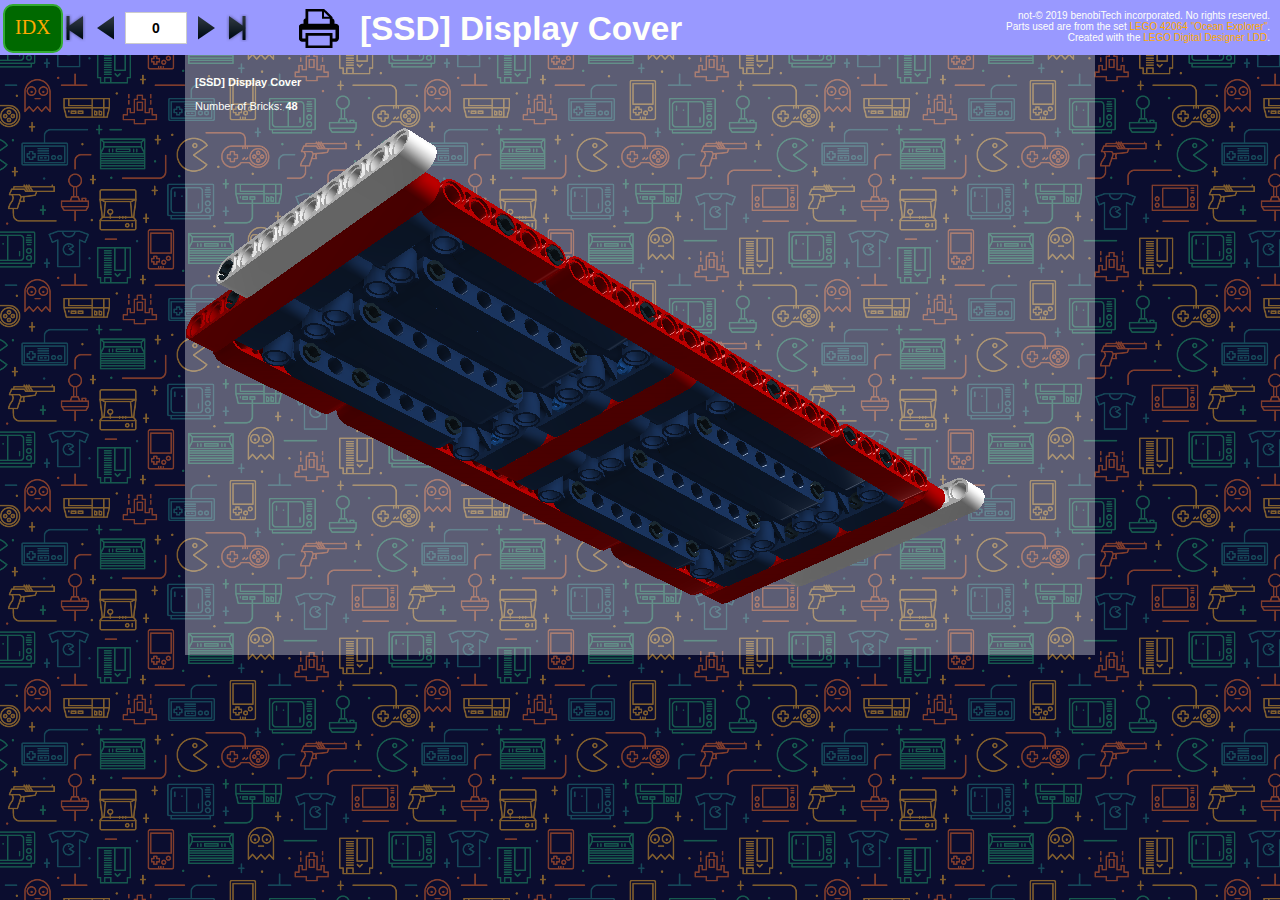
<file: cover.html>
<!DOCTYPE html PUBLIC "-//W3C//DTD XHTML 1.0 Transitional//EN" "http://www.w3.org/TR/xhtml1/DTD/xhtml1-transitional.dtd">
<!-- saved from url=(0014)about:internet -->
<html xmlns="http://www.w3.org/1999/xhtml" xml:lang="en">
	<head>
		<meta http-equiv="content-type" content="text/html; charset=utf-8" />
		<title>Lego Digital Designer</title>
		<link rel="stylesheet" type="text/css" href="css.css">

        <script language="javascript" type="text/javascript">
            
            var biCurStep=0;
            
            function returnTest(e) {
                var keynum = 0;
                if (window.event) {
                    keynum = e.keyCode
                }
                else if (e.which) {
                    keynum = e.which
                }
                if (keynum == 13) 
                {
                    try {
                        biStep(parseInt(window.document.getElementById('stepNumber').value,10));
                    } 
                    catch(err) {
                        biStep(0);
                    }
                }
            }

            function biStep(step) {

                if (step>13+1) step=13+1;
                if (step<0) step=0;

                for (var i=0;i<13+2;i++) {
                    var id='step_' + i.toString();
                    var cn='stepdisplay';
                    if (i==13+1) {
                        cn='stepelements';
                        id='step_elements';
                    }
                    
                    if (i==step) {
                        window.document.getElementById('step_display').innerHTML=window.document.getElementById(id).innerHTML;
						   window.document.getElementById('step_display').className=cn;
                    }
                }
                window.document.getElementById('stepNumber').value=step.toString();
                biCurStep=step;
            }
        </script>
	</head>
	<body onload="biStep(0)">
        <div class="header"><!-- <img src="images/Logo.png" /> --> [SSD] Display Cover</div>
        <div class="headerPrint"><img src="images/Header_print.png" /></div>
		<a href="index.htm" id="indexButton" class="btn">IDX</a>
		
        <div class="stepdisplay" id="step_display"></div>

        <div class="step" id="step_0">
            <div class="modelName"><p><span style="font-weight:bold">[SSD] Display Cover</span><br /><br />Number of Bricks: <span style="font-weight:bold">48</span></p></div>
            <div style="float:left"><img height="600" width="800" src="swcover/Step15.png" /></div>
            <div style="clear:both"></div>
        </div>
			
<!--        <div class="step" id="step_1">
            <div style="float:left">
                <div class="stepTextTop"><p><span style="font-weight:bold">Step 1 of 13</span></p></div>
				<div class="modelParts">
					<ul>
							<li class="stepText"><p>1 x</p></li>
							<li><img height="64" width="64" src="swcover/Brick0.png" /></li>

					</ul>
				</div>
            </div>
            <div style="float:left"><img height="600" width="800" src="swcover/Step1.png" /></div>
            <div style="clear:both"></div>
        </div>			
        <div class="step" id="step_2">
            <div style="float:left">
                <div class="stepTextTop"><p><span style="font-weight:bold">Step 2 of 13</span></p></div>
				<div class="modelParts">
					<ul>
							<li class="stepText"><p>4 x</p></li>
							<li><img height="64" width="64" src="swcover/Brick0.png" /></li>

					</ul>
				</div>
            </div>
            <div style="float:left"><img height="600" width="800" src="swcover/Step2.png" /></div>
            <div style="clear:both"></div>
        </div>
-->		
        <div class="step" id="step_1">
            <div style="float:left">
                <div class="stepTextTop"><p><span style="font-weight:bold">Step 1 of 13</span></p><br />
				LDD cannot put the parts right, sorry. :(</div>
				<div class="modelParts">
					<ul>
							<li class="stepText"><p>8 x</p></li>
							<li><img height="64" width="64" src="swcover/Brick0.png" /></li>

					</ul>
				</div>
            </div>
            <div style="float:left"><img height="600" width="800" src="swcover/Step3.png" /></div>
            <div style="clear:both"></div>
        </div>			
        <div class="step" id="step_2">
            <div style="float:left">
                <div class="stepTextTop"><p><span style="font-weight:bold">Step 2 of 13</span></p></div>
				<div class="modelParts">
					<ul>
							<li class="stepText"><p>1 x</p></li>
							<li><img height="64" width="64" src="swcover/Brick1.png" /></li>
							<li class="stepText"><p>1 x</p></li>
							<li><img height="64" width="64" src="swcover/Brick2.png" /></li>

					</ul>
				</div>
            </div>
            <div style="float:left"><img height="600" width="800" src="swcover/Step4.png" /></div>
            <div style="clear:both"></div>
        </div>			
        <div class="step" id="step_3">
            <div style="float:left">
                <div class="stepTextTop"><p><span style="font-weight:bold">Step 3 of 13</span></p><br />
				Assume the black connectors from step 1 between the blue plates.</div>
				<div class="modelParts">
					<ul>
							<li class="stepText"><p>1 x</p></li>
							<li><img height="64" width="64" src="swcover/Brick3.png" /></li>
							<li class="stepText"><p>2 x</p></li>
							<li><img height="64" width="64" src="swcover/Brick4.png" /></li>
							<li class="stepText"><p>1 x</p></li>
							<li><img height="64" width="64" src="swcover/Brick2.png" /></li>

					</ul>
				</div>
            </div>
            <div style="float:left"><img height="600" width="800" src="swcover/Step5.png" /></div>
            <div style="clear:both"></div>
        </div>			
        <div class="step" id="step_4">
            <div style="float:left">
                <div class="stepTextTop"><p><span style="font-weight:bold">Step 4 of 13</span></p>
				<br />Assume the black connectors from step 1 between the blue plates.</div>
				<div class="modelParts">
					<ul>
							<li class="stepText"><p>4 x</p></li>
							<li><img height="64" width="64" src="swcover/Brick2.png" /></li>

					</ul>
				</div>
            </div>
            <div style="float:left"><img height="600" width="800" src="swcover/Step6.png" /></div>
            <div style="clear:both"></div>
        </div>			
        <div class="step" id="step_5">
            <div style="float:left">
                <div class="stepTextTop"><p><span style="font-weight:bold">Step 5 of 13</span></p></div>
            </div>
            <div style="float:left"><img height="600" width="800" src="swcover/Step7.png" /></div>
            <div style="clear:both"></div>
        </div>			
        <div class="step" id="step_6">
            <div style="float:left">
                <div class="stepTextTop"><p><span style="font-weight:bold">Step 6 of 13</span></p></div>
				<div class="modelParts">
					<ul>
							<li class="stepText"><p>1 x</p></li>
							<li><img height="64" width="64" src="swcover/Brick5.png" /></li>
							<li class="stepText"><p>3 x</p></li>
							<li><img height="64" width="64" src="swcover/Brick0.png" /></li>

					</ul>
				</div>
            </div>
            <div style="float:left"><img height="600" width="800" src="swcover/Step8.png" /></div>
            <div style="clear:both"></div>
        </div>			
        <div class="step" id="step_7">
            <div style="float:left">
                <div class="stepTextTop"><p><span style="font-weight:bold">Step 7 of 13</span></p></div>
				<div class="modelParts">
					<ul>
							<li class="stepText"><p>1 x</p></li>
							<li><img height="64" width="64" src="swcover/Brick6.png" /></li>
							<li class="stepText"><p>3 x</p></li>
							<li><img height="64" width="64" src="swcover/Brick0.png" /></li>

					</ul>
				</div>
            </div>
            <div style="float:left"><img height="600" width="800" src="swcover/Step9.png" /></div>
            <div style="clear:both"></div>
        </div>			
        <div class="step" id="step_8">
            <div style="float:left">
                <div class="stepTextTop"><p><span style="font-weight:bold">Step 8 of 13</span></p></div>
				<div class="modelParts">
					<ul>
							<li class="stepText"><p>1 x</p></li>
							<li><img height="64" width="64" src="swcover/Brick7.png" /></li>
							<li class="stepText"><p>2 x</p></li>
							<li><img height="64" width="64" src="swcover/Brick0.png" /></li>

					</ul>
				</div>
            </div>
            <div style="float:left"><img height="600" width="800" src="swcover/Step10.png" /></div>
            <div style="clear:both"></div>
        </div>			
        <div class="step" id="step_9">
            <div style="float:left">
                <div class="stepTextTop"><p><span style="font-weight:bold">Step 9 of 13</span></p></div>
				<div class="modelParts">
					<ul>
							<li class="stepText"><p>1 x</p></li>
							<li><img height="64" width="64" src="swcover/Brick6.png" /></li>
							<li class="stepText"><p>1 x</p></li>
							<li><img height="64" width="64" src="swcover/Brick8.png" /></li>
							<li class="stepText"><p>2 x</p></li>
							<li><img height="64" width="64" src="swcover/Brick0.png" /></li>

					</ul>
				</div>
            </div>
            <div style="float:left"><img height="600" width="800" src="swcover/Step11.png" /></div>
            <div style="clear:both"></div>
        </div>			
        <div class="step" id="step_10">
            <div style="float:left">
                <div class="stepTextTop"><p><span style="font-weight:bold">Step 10 of 13</span></p></div>
				<div class="modelParts">
					<ul>
							<li class="stepText"><p>1 x</p></li>
							<li><img height="64" width="64" src="swcover/Brick5.png" /></li>
							<li class="stepText"><p>3 x</p></li>
							<li><img height="64" width="64" src="swcover/Brick0.png" /></li>

					</ul>
				</div>
            </div>
            <div style="float:left"><img height="600" width="800" src="swcover/Step12.png" /></div>
            <div style="clear:both"></div>
        </div>			
        <div class="step" id="step_11">
            <div style="float:left">
                <div class="stepTextTop"><p><span style="font-weight:bold">Step 11 of 13</span></p></div>
				<div class="modelParts">
					<ul>
							<li class="stepText"><p>1 x</p></li>
							<li><img height="64" width="64" src="swcover/Brick6.png" /></li>
							<li class="stepText"><p>3 x</p></li>
							<li><img height="64" width="64" src="swcover/Brick0.png" /></li>

					</ul>
				</div>
            </div>
            <div style="float:left"><img height="600" width="800" src="swcover/Step13.png" /></div>
            <div style="clear:both"></div>
        </div>			
        <div class="step" id="step_12">
            <div style="float:left">
                <div class="stepTextTop"><p><span style="font-weight:bold">Step 12 of 13</span></p></div>
				<div class="modelParts">
					<ul>
							<li class="stepText"><p>1 x</p></li>
							<li><img height="64" width="64" src="swcover/Brick7.png" /></li>
							<li class="stepText"><p>2 x</p></li>
							<li><img height="64" width="64" src="swcover/Brick0.png" /></li>

					</ul>
				</div>
            </div>
            <div style="float:left"><img height="600" width="800" src="swcover/Step14.png" /></div>
            <div style="clear:both"></div>
        </div>			
        <div class="step" id="step_13">
            <div style="float:left">
                <div class="stepTextTop"><p><span style="font-weight:bold">Step 13 of 13</span></p></div>
				<div class="modelParts">
					<ul>
							<li class="stepText"><p>1 x</p></li>
							<li><img height="64" width="64" src="swcover/Brick6.png" /></li>
							<li class="stepText"><p>1 x</p></li>
							<li><img height="64" width="64" src="swcover/Brick8.png" /></li>
							<li class="stepText"><p>2 x</p></li>
							<li><img height="64" width="64" src="swcover/Brick0.png" /></li>

					</ul>
				</div>
            </div>
            <div style="float:left"><img height="600" width="800" src="swcover/Step15.png" /></div>
            <div style="clear:both"></div>
        </div>

        <div class="step" id="step_elements">
            				<div class="biElement">
                    <table border="0">
                        <tr style="vertical-align:middle">
					        <td>4&nbsp;x</td>
					        <td><img height="64" width="64" src="swcover/Brick6.png" /></td>
					        <td></td>
					        <td>TECHNIC 5M BEAM - Klares Rot</td>
				        </tr>
                    </table>
                </div>
                
				<div class="biElement">
                    <table border="0">
                        <tr style="vertical-align:middle">
					        <td>2&nbsp;x</td>
					        <td><img height="64" width="64" src="swcover/Brick8.png" /></td>
					        <td></td>
					        <td>TECHNIC 9M BEAM - Weiss</td>
				        </tr>
                    </table>
                </div>
                
				<div class="biElement">
                    <table border="0">
                        <tr style="vertical-align:middle">
					        <td>1&nbsp;x</td>
					        <td><img height="64" width="64" src="swcover/Brick3.png" /></td>
					        <td></td>
					        <td>TECHNIC 9M BEAM - Klares Rot</td>
				        </tr>
                    </table>
                </div>
                
				<div class="biElement">
                    <table border="0">
                        <tr style="vertical-align:middle">
					        <td>2&nbsp;x</td>
					        <td><img height="64" width="64" src="swcover/Brick7.png" /></td>
					        <td></td>
					        <td>TECHNIC 11M BEAM - Klares Rot</td>
				        </tr>
                    </table>
                </div>
                
				<div class="biElement">
                    <table border="0">
                        <tr style="vertical-align:middle">
					        <td>2&nbsp;x</td>
					        <td><img height="64" width="64" src="swcover/Brick5.png" /></td>
					        <td></td>
					        <td>TECHNIC 13M BEAM - Klares Rot</td>
				        </tr>
                    </table>
                </div>
                
				<div class="biElement">
                    <table border="0">
                        <tr style="vertical-align:middle">
					        <td>28&nbsp;x</td>
					        <td><img height="64" width="64" src="swcover/Brick0.png" /></td>
					        <td></td>
					        <td>CONNECTOR PEG W. FRICTION - Schwarz</td>
				        </tr>
                    </table>
                </div>
                
				<div class="biElement">
                    <table border="0">
                        <tr style="vertical-align:middle">
					        <td>1&nbsp;x</td>
					        <td><img height="64" width="64" src="swcover/Brick1.png" /></td>
					        <td></td>
					        <td>CONNECTOR PEG W. FRICTION 3M - Klares Blau</td>
				        </tr>
                    </table>
                </div>
                
				<div class="biElement">
                    <table border="0">
                        <tr style="vertical-align:middle">
					        <td>2&nbsp;x</td>
					        <td><img height="64" width="64" src="swcover/Brick4.png" /></td>
					        <td></td>
					        <td>3M CONNECTOR PEG - Klares Blau</td>
				        </tr>
                    </table>
                </div>
                
				<div class="biElement">
                    <table border="0">
                        <tr style="vertical-align:middle">
					        <td>6&nbsp;x</td>
					        <td><img height="64" width="64" src="swcover/Brick2.png" /></td>
					        <td></td>
					        <td>FLAT PANEL 3X11M - Blau Erdfarbe</td>
				        </tr>
                    </table>
                </div>
                

            <div style="clear:both"></div>
        </div>
        <div id="nav"  class="nav">
            <table style="margin:0 auto" border="0">
                <tr>
                    <td><a onclick="biStep(0);" href="#"><img border="0" alt="First" src="images/Arrow_First.png" /></a></td>
                    <td><a onclick="biStep(biCurStep-1);" href="#"><img border="0" alt="Previous" src="images/Arrow_Backward.png" /></a></td>
                    <td><input id="stepNumber" onkeydown="returnTest(window.event)" type="text" style="text-align:center;width:56px;height:28px;border:1px solid #cccccc;font-size:14px;font-weight:bold" /></td>
                    <td><a onclick="biStep(biCurStep+1);" href="#"><img border="0" alt="Next" src="images/Arrow_Forward.png" /></a></td>
                    <td><a onclick="biStep(13+1);" href="#"><img border="0" alt="Last" src="images/Arrow_Last.png" /></a></td>
                    <td style="width:40px">&nbsp;</td>
                    <td><a onclick="window.print();return false;" href="#"><img border="0" alt="Print" src="images/PrintIcon.png" /></a></td>
                </tr>
            </table>
        </div> 
		<div style="clear:both;">&nbsp;</div>
		<div class="footer">
			not-© 2019 benobiTech incorporated. No rights reserved.<br />
			Parts used are from the set <a href="https://shop.lego.com/de-CH/product/Forschungsschiff-42064">LEGO 42064 "Ocean Explorer"</a>.<br />
			Created with the <a href="https://www.lego.com/de-de/ldd/download">LEGO Digital Designer LDD</a>.
		</div>
	</body>
</html>
</file>
<file: css.css>
html, body
			{
				padding: 0;
				margin: 0;
			}
			
			body
			{
				background-image: url('images/background.png');
				background-repeat: repeat;
				color: #FFFFFA;
			}
		
			div
			{
			    font-family:arial,sans-serif; 
			    font-size: 11px;
			   /* color:#000000;*/
			}
			
			a, a:visited
			{
				color: #FFAA00;
				text-decoration: none;
			}
			a:hover
			{
				color: #FFFF00;
			}
			.btn, btn:visited
			{
				display: inline-block;
				font-size: 15pt;
				height: 25px;
				border: 2px solid #33AA33;
				border-radius: 10px;
				margin: 5px;
				background-color: #006900;
				padding: 10px;
			}
			.btn:hover
			{
				border: 2px solid #33FF33;
				background-color: #009600;
			}
			#indexButton
			{
				position: absolute;
				top: 4px;
				left: 3px;
				margin: 0 !important;
			}
			
			.header
			{
			    width:100%;
			    background-color: #9999FF;
			    height:45px;
				padding-left: 360px;
				padding-top: 10px;
				font-size: 25pt;
				font-weight: bold;
			}
            
            .headerPrint
			{
			    display:none;
			}
			
			.footer
			{
			    font-size:10px;
			    text-align:right;
			    width:300px;
				position: absolute;
				top: 10px;
				right: 10px;
			}
			
			.nav
			{
			    text-align:center;
			    width:300px;
				/*border: 1px solid #FFFF00;*/
				position: absolute;
				top: 5px;
				left: 50px;
			}
	
			.step
			{
			    display:none;
			}

			.stepdisplay
			{
			   position: relative;
			   display:block;
			   
			   width: 910px;
			   padding: 0;
			   margin: 0 auto;
			   /* background-color: #FF3333; */
			   background-image: url('images/semitransparent.png');
			}

			.preview
			{
				text-align:center;
				font-size: 12pt;
			}
			
			/* preview images have the same width as the stepdisplay. */
			.img_preview
			{
				width: 450px;
				padding: 0;
				margin: 0;
				border: 0;
			}
			
			.modelParts 
			{ 
			    list-style-type:none; 
			    padding:4px 0px 0px 0px; 
			}
			
			.modelParts ul 
			{ 
			    list-style-type:none; 
			    float:left; 
			    padding:5px 0px 0px 5px; 
			    width:100px; 
			    border:1px dotted gray; 
			    margin:0px;
				background-color: #9999FF;
			   /* background-image: url('images/semitransparent.png'); */
			}
			.modelParts ul li 
			{ 
			    padding:0px; 
			    margin:0px 
			}
			.modelParts ul li img 
			{ 
			    padding:0px; 
			    height:64px; 
			    width:64px; 
			    margin-left:15px 
			}
			
			.stepTextTop
			{
				width: 100px;
			}
			
			.stepTextTop p 
			{ 
			    margin:0px;
				margin-left: 10px;
				margin-top: 10px;
			    padding:0px;  
			}
			
			.stepText p
			{ 
			    margin:0px; 
			    width:30px; 
			    padding:25px 0px 0px 10px;
				font-weight: bold;
			}
            
            .biElement
            {
                float:left;
                margin:20px;
                width:280px;                
            }
            
            .stepelements
            {
				padding: 0;
				margin: 0;
                width:100%;
			    height:100%;
                overflow:auto;
				background-image: url('images/semitransparent.png');
				font-weight: bold;
            }
			
			.stepContent 
			{
				/*background-image: url('images/semitransparent.png');*/
			}
			
			#logoImg
			{
				position: absolute;
				top: 8px;
				left: 8px;
			}
	
			.modelName
			{
				position: absolute;
				top: 10px;
				left: 10px;
				float:left;
				width:300px;
				z-index: 100;
			}

@media print
{
			body
			{
				background-image: none;
				background-color: #FFFFFF;
				color: #000000;
			}
			.stepContent {background-image:none;}
            .nav {display:none;}
			
			.stepdisplay {display:none;}
            
            .stepelements
			{
			    display:none;
			}
            
            .header
			{
			    display:none;
			}
            
            .headerPrint
			{
			    display:block;
			}
			
			.step
			{
			    display:block;
			    width:1024px;
			    height:620px;
			    page-break-after:always;
			}
            
            .biElement
            {
                width:280px;                
            }
}
</file>
